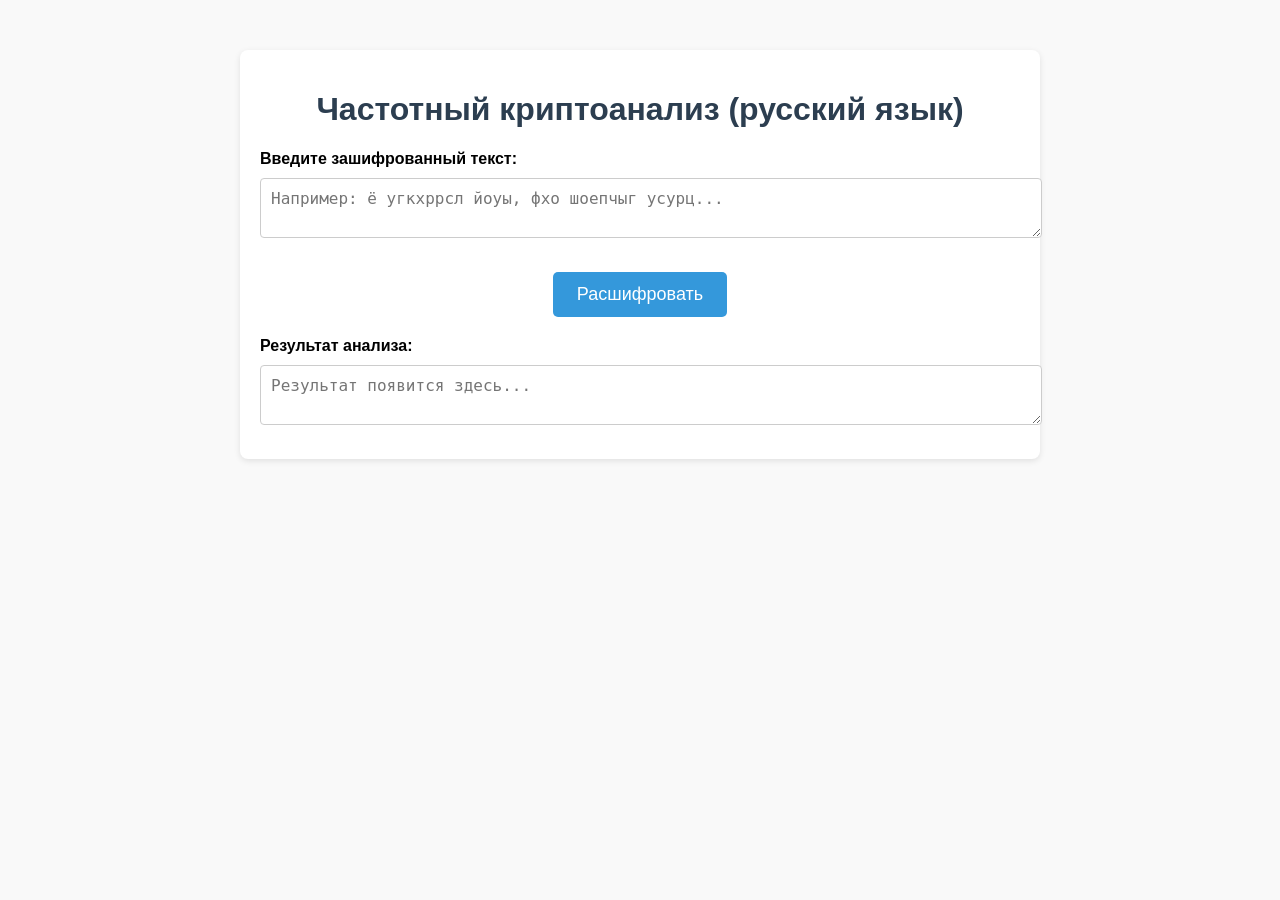
<file: index.html>
<!DOCTYPE html>
<html lang="ru">
<head>
  <meta charset="UTF-8" />
  <meta name="viewport" content="width=device-width, initial-scale=1.0"/>
  <title>Частотный криптоанализ</title>
  <style>
    body {
      font-family: Arial, sans-serif;
      max-width: 800px;
      margin: 30px auto;
      padding: 20px;
      background-color: #f9f9f9;
    }
    h1 {
      text-align: center;
      color: #2c3e50;
    }
    textarea {
      width: 100%;
      padding: 10px;
      margin: 10px 0;
      border: 1px solid #ccc;
      border-radius: 4px;
      font-size: 16px;
      resize: vertical;
    }
    button {
      background-color: #3498db;
      color: white;
      border: none;
      padding: 12px 24px;
      font-size: 18px;
      border-radius: 5px;
      cursor: pointer;
      display: block;
      margin: 20px auto;
    }
    button:hover {
      background-color: #2980b9;
    }
    .container {
      background: white;
      padding: 20px;
      border-radius: 8px;
      box-shadow: 0 2px 6px rgba(0,0,0,0.1);
    }
  </style>
</head>
<body>
  <div class="container">
    <h1>Частотный криптоанализ (русский язык)</h1>

    <label for="cipherInput"><strong>Введите зашифрованный текст:</strong></label>
    <textarea id="cipherInput" placeholder="Например: ё угкхррсл йоуы, фхо шоепчыг усурц..."></textarea>

    <button onclick="analyze()">Расшифровать</button>

    <label for="plainOutput"><strong>Результат анализа:</strong></label>
    <textarea id="plainOutput" readonly placeholder="Результат появится здесь..."></textarea>
  </div>

  <!-- Скрипт: частотный анализ на JavaScript -->
  <script>
    // Эталонная частота букв в русском языке (по убыванию)
    const RUSSIAN_FREQ = "оеаинтсрвлкмдпугяыьзбчйхжшюцщэфъё";

    // Функция расшифровки
    function analyze() {
      // 1. Получаем текст из поля ввода
      const cipherText = document.getElementById("cipherInput").value.toLowerCase();
      const outputField = document.getElementById("plainOutput");

      // 2. Определяем, какие символы — русские буквы
      const RUSSIAN_LETTERS = "абвгдеёжзийклмнопрстуфхцчшщъыьэюя";

      // 3. Считаем частоту каждой буквы в шифротексте
      const freq = {};
      let letterCount = 0;

      for (let char of cipherText) {
        if (RUSSIAN_LETTERS.includes(char)) {
          freq[char] = (freq[char] || 0) + 1;
          letterCount++;
        }
      }

      // 4. Проверка: есть ли вообще русские буквы?
      if (letterCount === 0) {
        outputField.value = "❌ В тексте не найдено русских букв.";
        return;
      }

      // 5. Сортируем буквы шифротекста по частоте (от самых частых)
      const sortedCipherLetters = Object.entries(freq)
        .sort((a, b) => b[1] - a[1]) // по убыванию
        .map(([letter]) => letter);   // оставляем только буквы

      // 6. Создаём таблицу замены: шифрбуква → предполагаемая буква
      const mapping = {};
      for (let i = 0; i < sortedCipherLetters.length; i++) {
        // Берём i-ю самую частую букву из эталона
        mapping[sortedCipherLetters[i]] = RUSSIAN_FREQ[i] || '?';
      }

      // 7. Применяем замену к исходному тексту
      let result = "";
      for (let char of cipherText) {
        if (RUSSIAN_LETTERS.includes(char)) {
          result += mapping[char];
        } else {
          // Сохраняем всё остальное: пробелы, знаки, цифры
          result += char;
        }
      }

      // 8. Выводим результат
      outputField.value = result;
    }
  </script>
</body>
</html>
</file>
